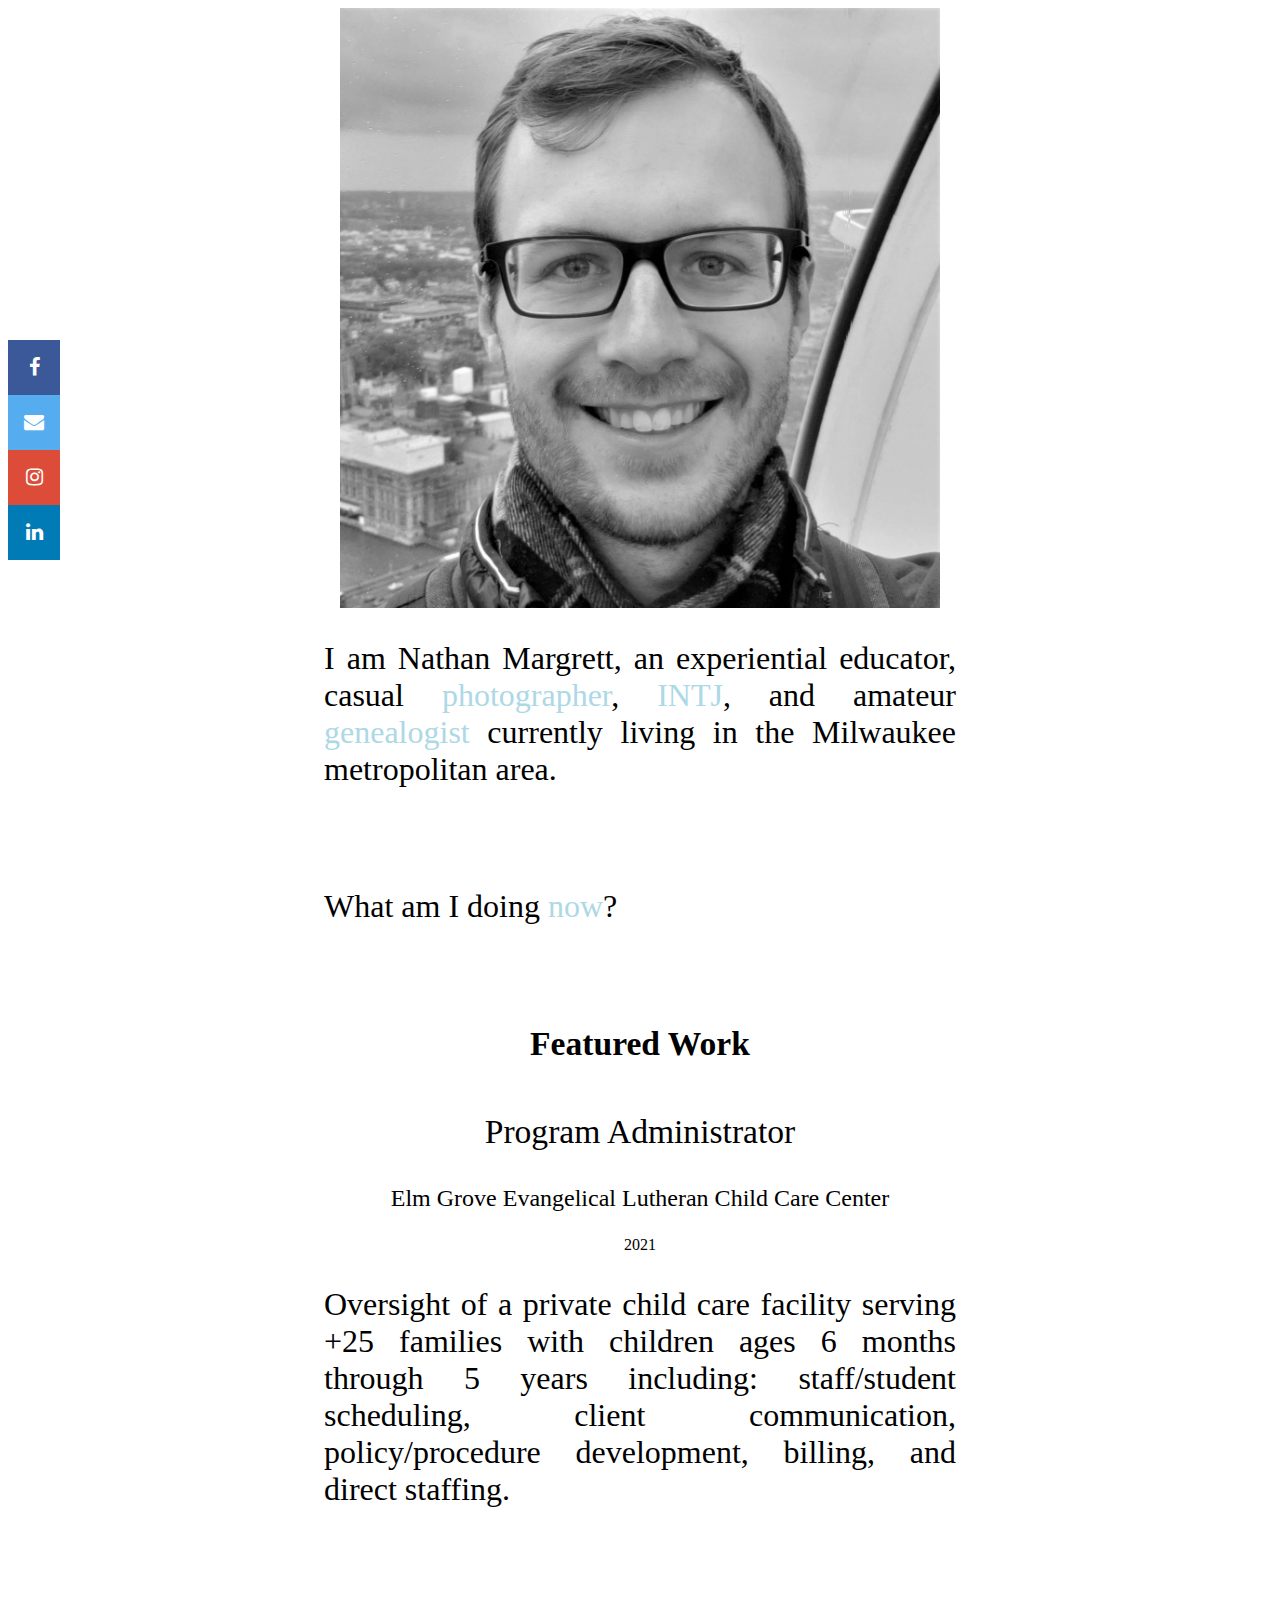
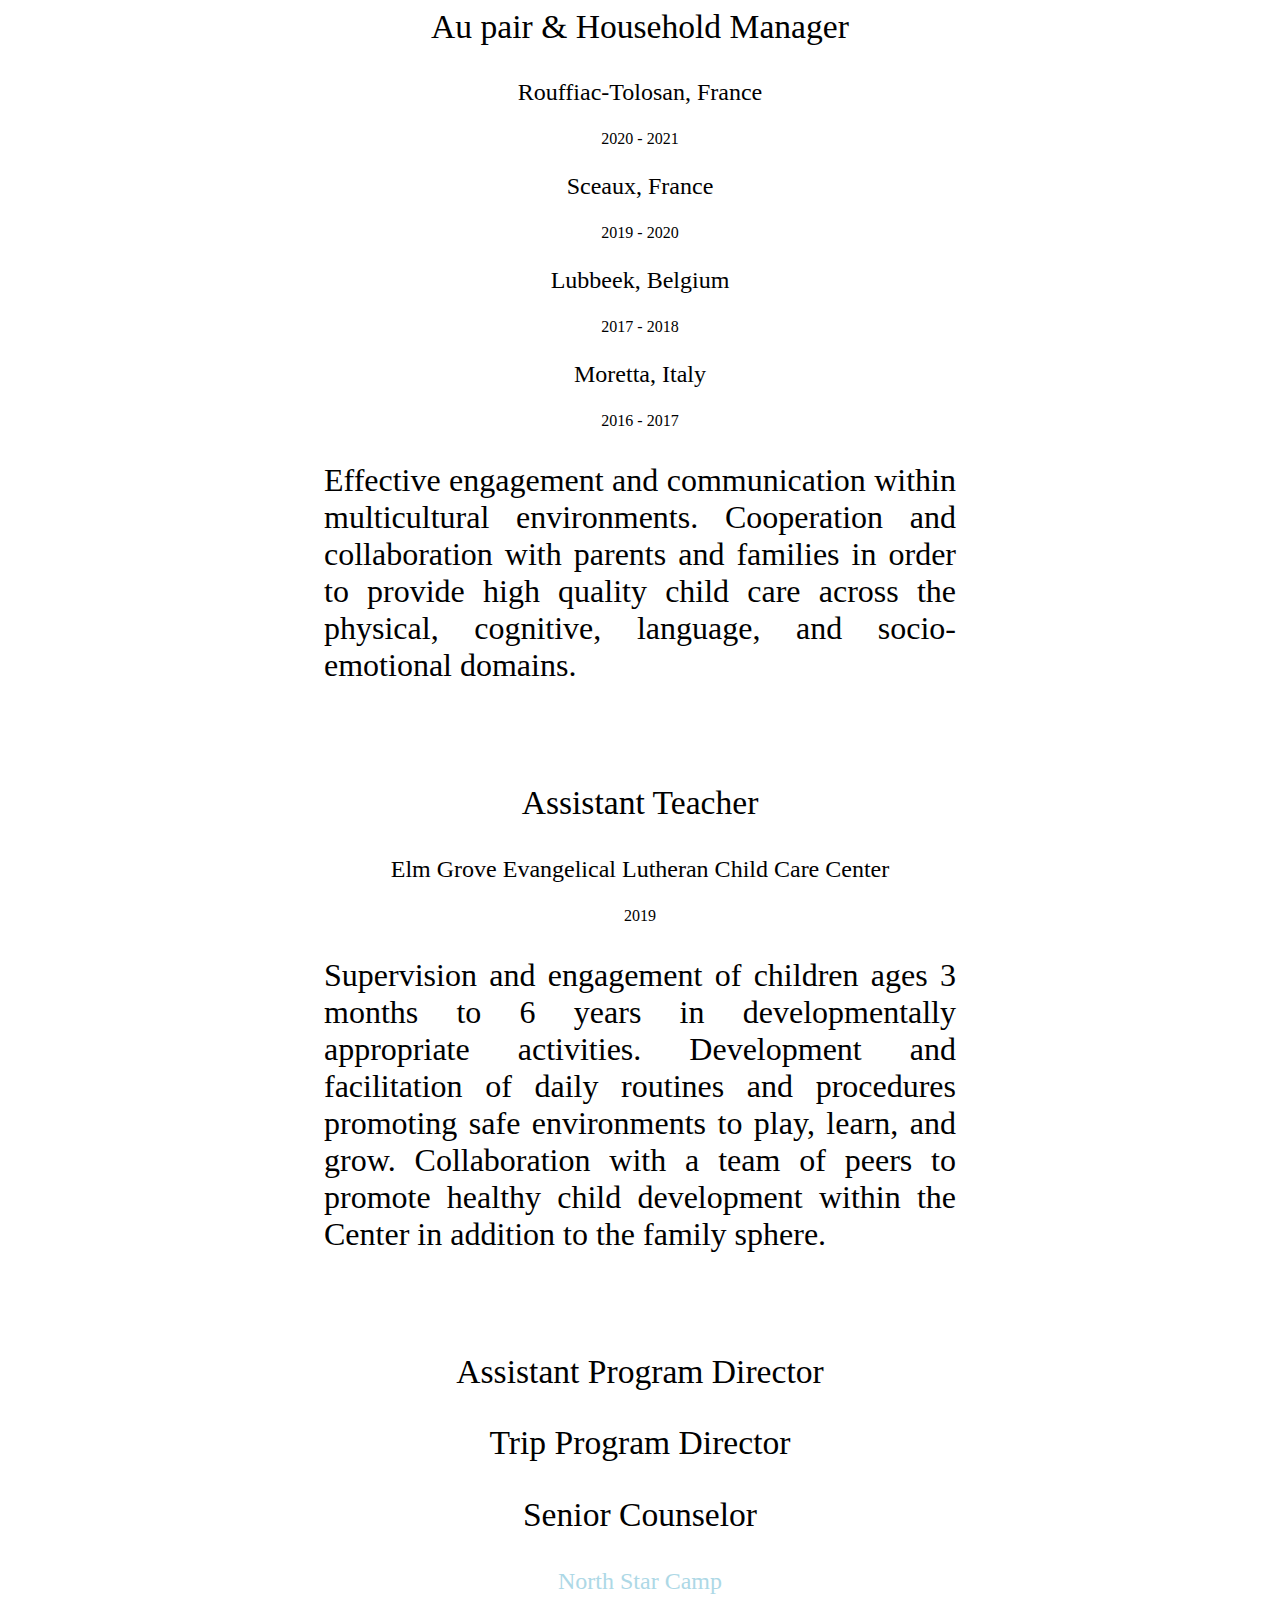
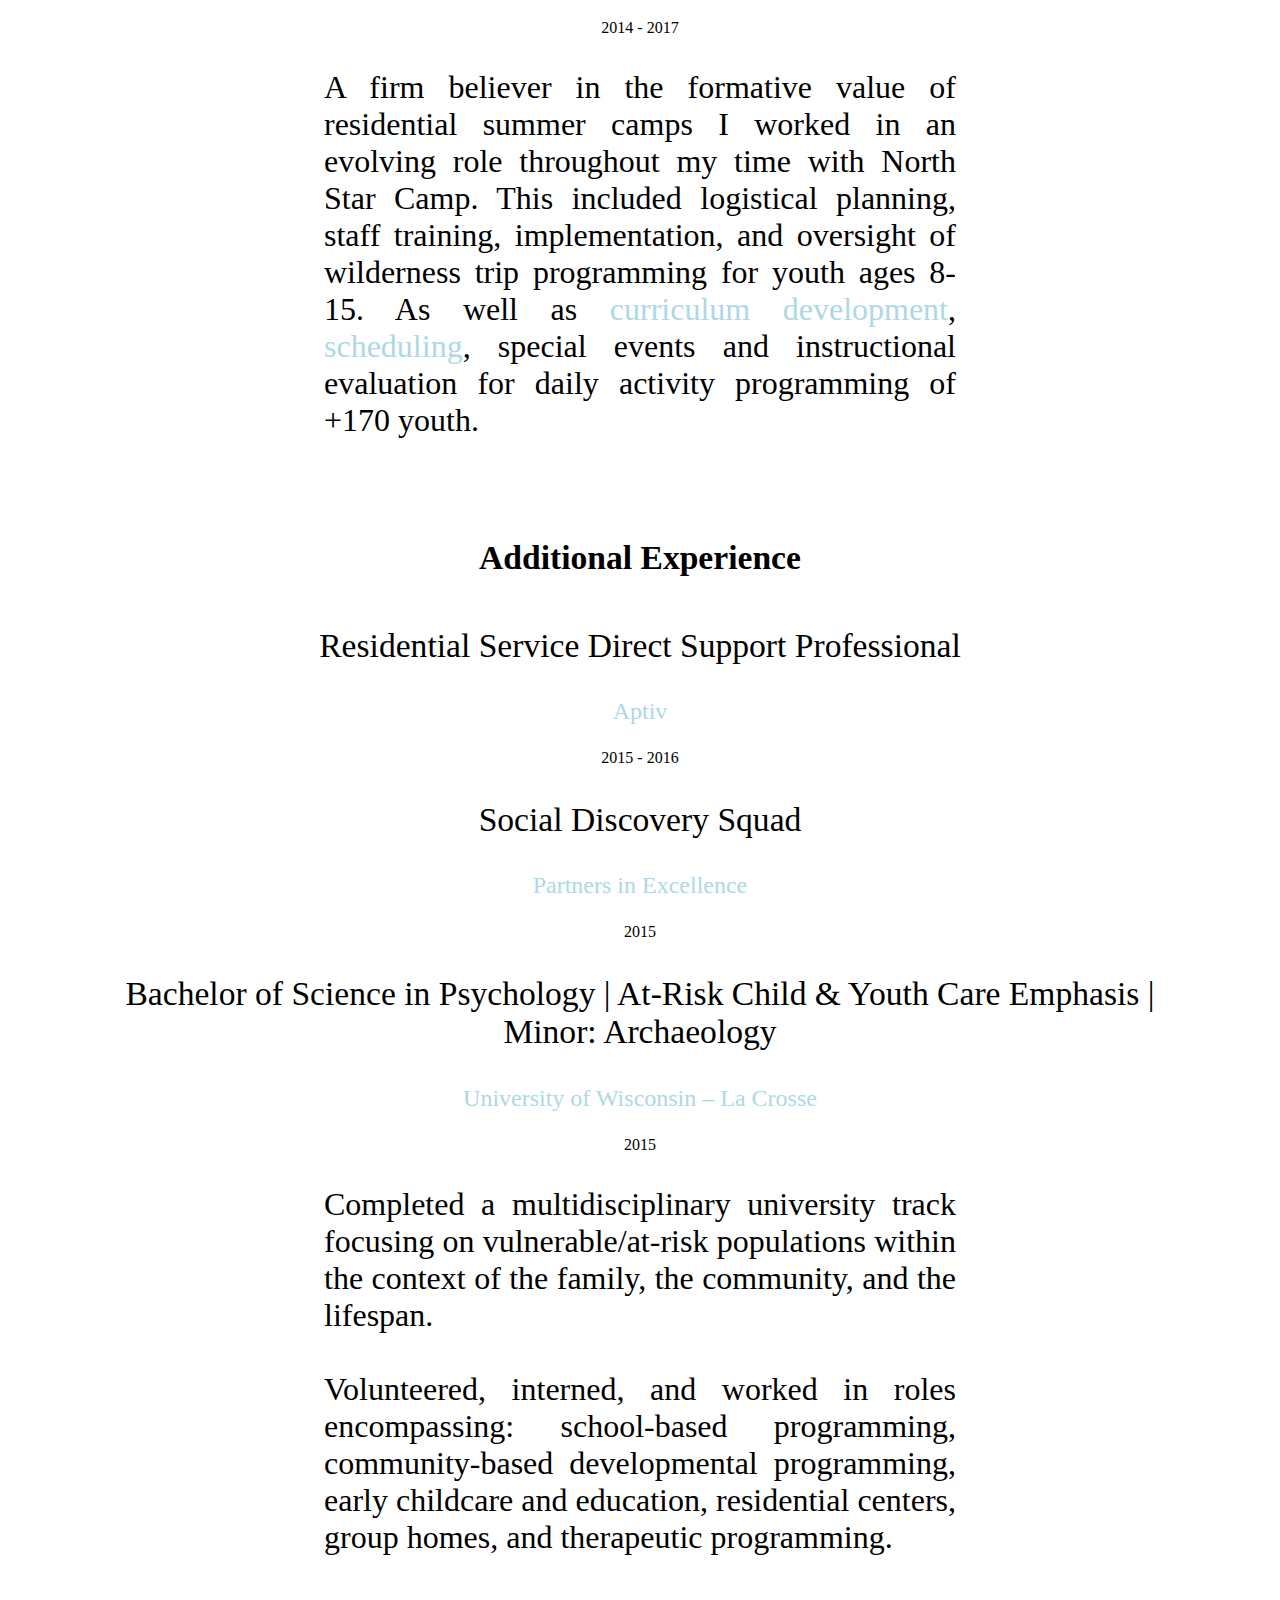
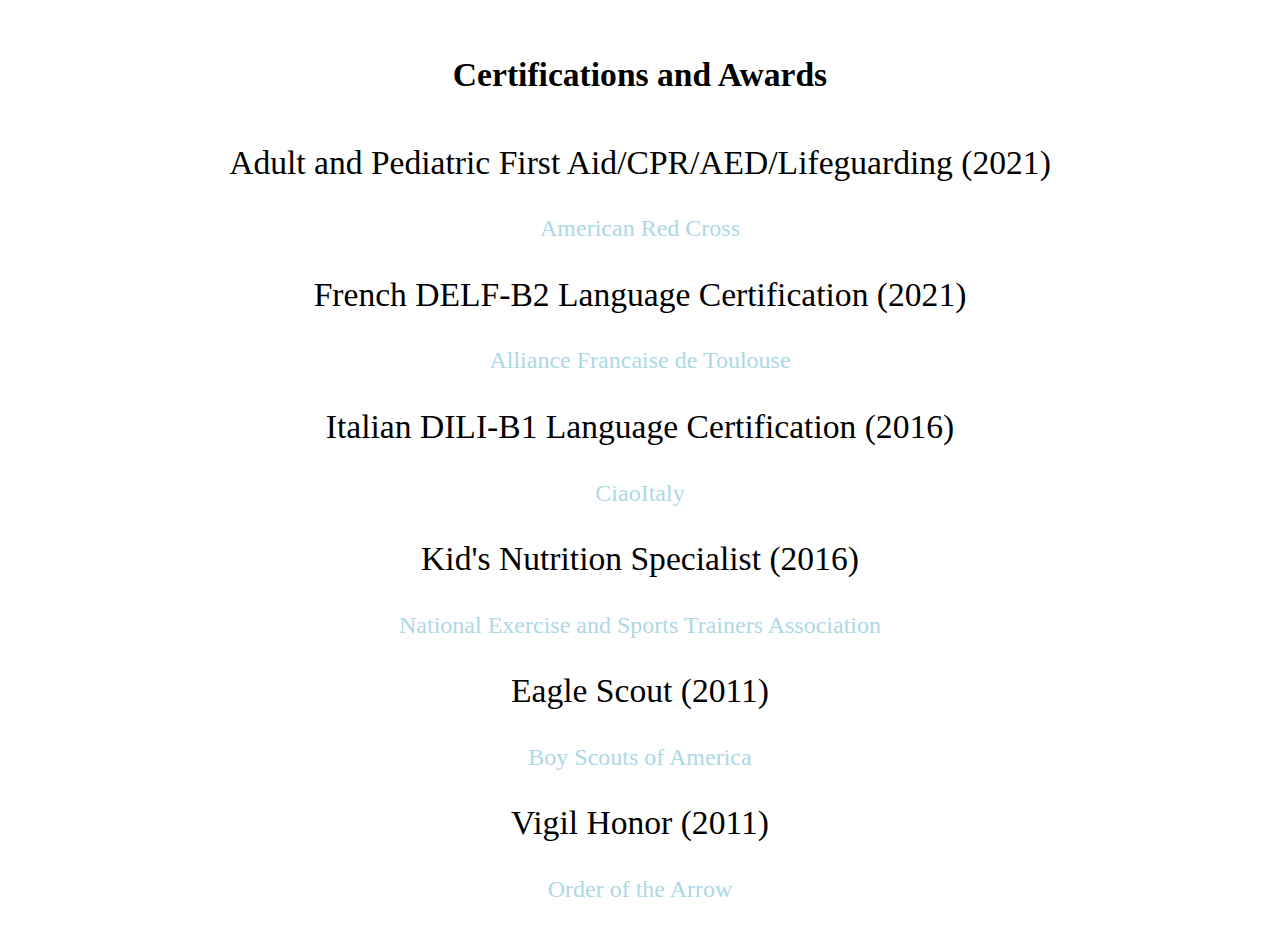
<file: index.html>
<!doctype html>
<html>
  <head>
    <meta charset="utf-8">
      <title>Nathan Margrett</title>
      <link rel="stylesheet" href="style.css">
      <base target="_blank">
  </head>
  <!-- Load font awesome icons -->
<link rel="stylesheet" href="https://cdnjs.cloudflare.com/ajax/libs/font-awesome/4.7.0/css/font-awesome.min.css">
<!-- The social media icon bar -->
<div class="icon-bar">
  <a href="https://www.facebook.com/nathanmargrett" class="facebook"><i class="fa fa-facebook"></i></a>
  <a href="mailto:nmargrett@gmail.com" class="mail"><i class="fa fa-envelope"></i></a>
  <a href="https://www.instagram.com/nmargrett/" class="instagram"><i class="fa fa-instagram"></i></a>
  <a href="https://www.linkedin.com/in/nathanmargrett/" class="linkedin"><i class="fa fa-linkedin"></i></a>
</div>
  <body class="body-background-color">
    <div class="img-headshot"></div>
    <p class="text">I am Nathan Margrett, an experiential educator, casual <a href="https://www.instagram.com/nmargrett/">photographer</a>, <a href="https://www.16personalities.com/intj-personality">INTJ</a>, and amateur <a href="https://www.wikitree.com/wiki/margrett-17">genealogist</a> currently living in the Milwaukee metropolitan area.</p>
    <p class="text">What am I doing <a href="now/index.html">now</a>?</p>
      <div>
        <h1 class="heading">Featured Work</h1>
        <p class="role">Program Administrator</p>
        <p class="location">Elm Grove Evangelical Lutheran Child Care Center</p>
        <p class="date">2021</p>
        <p class="text">Oversight of a private child care facility serving +25 families with children ages 6 months through 5 years including: staff/student scheduling, client communication, policy/procedure development, billing, and direct staffing.</p>
        <p class="role">Au pair & Household Manager</p>
        <p class="location">Rouffiac-Tolosan, France</p>
        <p class="date">2020 - 2021</p>
        <p class="location">Sceaux, France</p>
        <p class="date">2019 - 2020</p>
        <p class="location">Lubbeek, Belgium</p>
        <p class="date">2017 - 2018</p>
        <p class="location">Moretta, Italy</p>
        <p class="date">2016 - 2017</p>
        <p class="text">Effective engagement and communication within multicultural environments. Cooperation and collaboration with parents and families in order to provide high quality child care across the physical, cognitive, language, and socio-emotional domains.</p>
        <p class="role">Assistant Teacher</p>
        <p class="location">Elm Grove Evangelical Lutheran Child Care Center</p>
        <p class="date">2019</p>
        <p class="text">Supervision and engagement of children ages 3 months to 6 years in developmentally appropriate activities. Development and facilitation of daily routines and procedures promoting safe environments to play, learn, and grow. Collaboration with a team of peers to promote healthy child development within the Center in addition to the family sphere.</p>
        <p class="role">Assistant Program Director</p>
        <p class="role">Trip Program Director</p>
        <p class="role">Senior Counselor</p>
        <p class="location"><a href="https://northstarcamp.com/">North Star Camp</a></p>
        <p class="date">2014 - 2017</p>
        <p class="text">A firm believer in the formative value of residential summer camps I worked in an evolving role throughout my time with North Star Camp. This included logistical planning, staff training, implementation, and oversight of wilderness trip programming for youth ages 8-15. As well as <a href="resources/sample-climbing-curriculum.pdf">curriculum development</a>, <a href="https://docs.google.com/spreadsheets/d/1umCOtJRq8f0OWPnq3tTwQOndYa_nMULu9_i9BUo8Qm0/edit?usp=sharing">scheduling</a>,  special events and instructional evaluation for daily  activity programming of +170 youth.</p>
      </div>
      <div>
        <h1 class="heading">Additional Experience</h1>
        <p class="role">Residential Service Direct Support Professional</p>
        <p class="location"><a href="https://www.aptiv.org/">Aptiv</a></p>
        <p class="date">2015 - 2016</p>
        <p class="role">Social Discovery Squad</p>
        <p class="location"><a href="https://www.partnersmn.com/">Partners in Excellence</a></p>
        <p class="date">2015</p>
        <p class="role">Bachelor of Science in Psychology | At-Risk Child & Youth Care Emphasis |
          <br>
          Minor: Archaeology</p>
        <p class="location"><a href="https://www.uwlax.edu/">University of Wisconsin – La Crosse</a></p>
        <p class="date">2015</p>
        <p class="text">Completed a multidisciplinary university track focusing on vulnerable/at-risk populations within the context of the family, the community, and the lifespan.
          <br>
          <br>
          Volunteered, interned, and worked in roles encompassing: school-based programming, community-based developmental programming, early childcare and education, residential centers, group homes, and therapeutic programming.</p>
      </div>
      <div>
        <h1 class="heading">Certifications and Awards</h1>
        <p class="role">Adult and Pediatric First Aid/CPR/AED/Lifeguarding (2021)</p>
        <p class="location"><a href="https://www.redcross.org/take-a-class/qrcode?certnumber=00OM3BV">American Red Cross</a></p>
        <p class="role">French DELF-B2 Language Certification (2021)</p>
        <p class="location"><a href="https://alliance-toulouse.org/">Alliance Francaise de Toulouse</a></p>
        <p class="role">Italian DILI-B1 Language Certification (2016)</p>
        <p class="location"><a href="https://www.ciaoitaly-turin.com/">CiaoItaly</a></p>
        <p class="role">Kid's Nutrition Specialist (2016)</p>
        <p class="location"><a href="https://www.nestacertified.com/graduate-search-tool/">National Exercise and Sports Trainers Association</a></p>
        <p class="role">Eagle Scout (2011)</p>
        <p class="location"><a href="https://www.scouting.org/">Boy Scouts of America</a></p>
        <p class="role">Vigil Honor (2011)</p>
        <p class="location"><a href="https://oa-bsa.org/about">Order of the Arrow</a></p>
      </div>
     </body>
  </html>
</file>
<file: style.css>
/* This is used to center the text on the page. */
  .homepage {
    color: black;
    font-family: 'Fugaz One', cursive;
    display: flex;
    flex-direction: column;
    justify-content: center;
    align-items: center;
    text-align: center;
    font-size: 35px;
    min-height: 100vh;
  }

  /* Formats the About Me. */
  .navbar-brand {
    font-family: 'Fugaz One', cursive;
    font-size: 23px;
  }

  /* Formats items in the navbar i.e. the dropdown menu etc. */
  .nav-link {
    font-family: 'Fugaz One', cursive;
    font-size: 23px;
  }

  /* Formats the dropdown items */
  .dropdown-item {
    font-family: 'Fugaz One', cursive;
  }

a:link {
  color: lightblue;
  text-decoration: none;
}
a:visited {
  color: lightblue;
    text-decoration: none;
}
a:hover {
  color: lightblue;
    text-decoration: none;
}
a:active {
  color: lightblue;
    text-decoration: none;
}
  .img-headshot {
    width: 600px;
    height: 600px;
    display: block;
    margin-left: auto;
    margin-right: auto;
    background-image: url(img/headshot.jpg);
    background-size: contain;
    background-repeat:no-repeat;
  }
.text {
  font-size: 200%;
  text-align: justify;
  margin-left: auto;
  margin-right: auto;
  margin-bottom: 100px;
  width: 50%;
}
.heading {
  font-size: 210%;
  text-align: center;
  margin-bottom: 50px;
}
.role {
  font-size: 210%;
  margin-left: auto;
  margin-right: auto;
  text-align: center;
}
.location {
  font-size: 150%;
  margin-left: auto;
  margin-right: auto;
  text-align: center;
}
.date {
  font-size: 200%
  margin-left: auto;
  margin-right: auto;
  margin-bottom: 25px;
  text-align: center;
}
.body-background-color{
  background-color: white;
}
.slide-container {
  width: 300px;
  height: 300px;
  margin-left: auto;
  margin-right: auto;
  overflow: hidden;
  text-align: center;
}
.image-container {
  width: 900px;
  height: 300px;
  position: relative;
  transition: left 2s;
  -webkit-transition: left 2s;
  -moz-transition: left 2s;
  -o-transition: left 2s;
}
.slider-image {
  float: left;
  margin: 0px;
  padding: 0px;
}
.button-container {
  top: -20px;
  position: relative;
}
.slider-button {
  display: inline-block;
  height: 10px;
  width: 10px;
  border-radius: 5px;
  background-color: white;
}
#slider-image-1:target ~ .image-container{
  left:0px;
}
#slider-image-2:target ~ .image-container{
  left:-300px;
}
#slider-image-3:target ~ .image-container{
  left:-600px;
}
/* Fixed/sticky icon bar (vertically aligned 50% from the top of the screen) */
.icon-bar {
  position: fixed;
  top: 50%;
  -webkit-transform: translateY(-50%);
  -ms-transform: translateY(-50%);
  transform: translateY(-50%);
}
/* Style the icon bar links */
.icon-bar a {
  display: block;
  text-align: center;
  padding: 16px;
  transition: all 0.3s ease;
  color: white;
  font-size: 20px;
}
/* Style the social media icons with color, if you want */
.icon-bar a:hover {
  background-color: #000;
}
.facebook {
  background: #3B5998;
  color: white;
}
.mail {
  background: #55ACEE;
  color: white;
}
.instagram {
  background: #dd4b39;
  color: white;
}
.linkedin {
  background: #007bb5;
  color: white;
}
</file>
